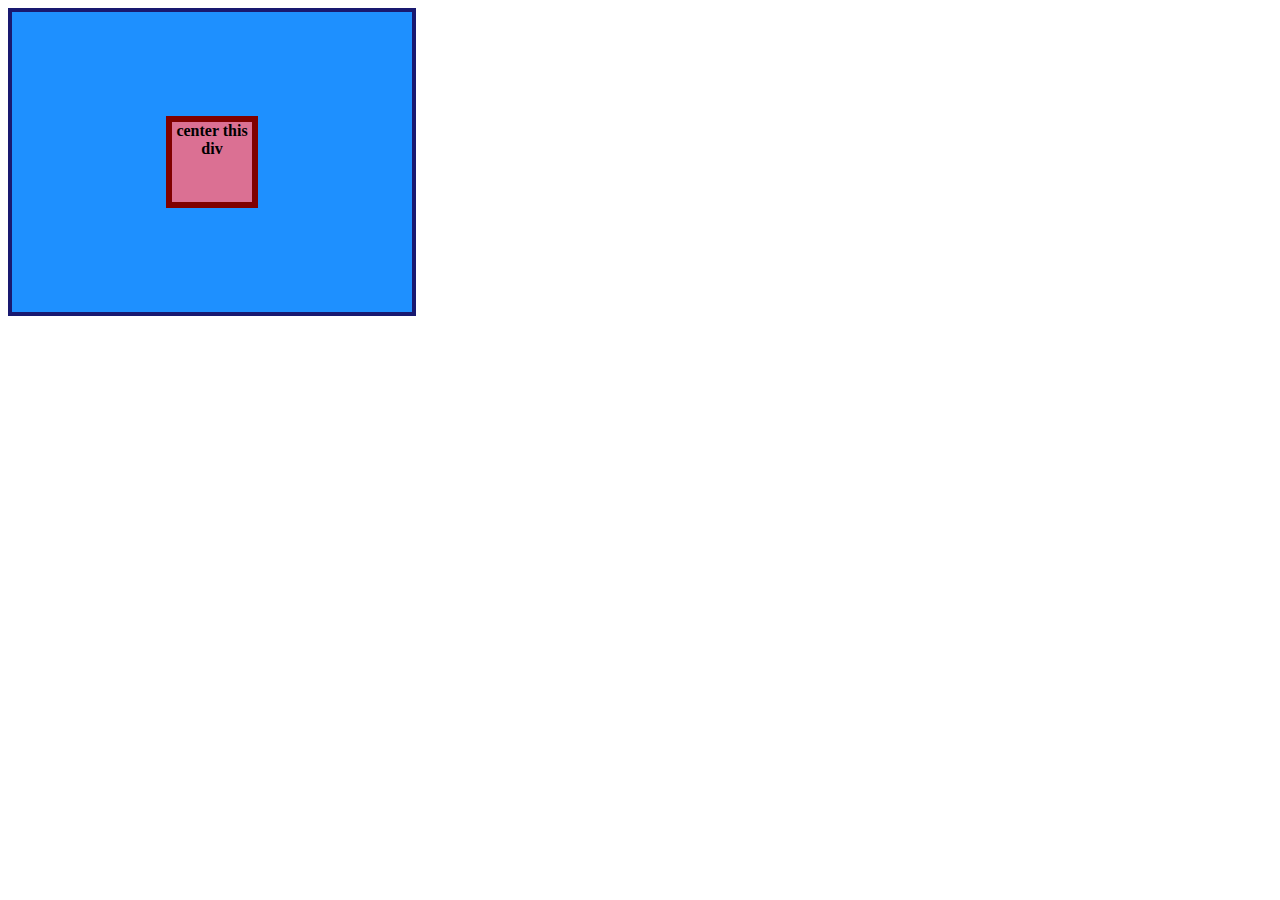
<file: foundations/flex/01-flex-center/index.html>
<!DOCTYPE html>
<html lang="en">

<head>
  <meta charset="UTF-8">
  <meta http-equiv="X-UA-Compatible" content="IE=edge">
  <meta name="viewport" content="width=device-width, initial-scale=1.0">
  <title>CENTER THIS DIV</title>
  <link rel="stylesheet" href="style.css">
</head>

<body>
  <div class="container">
    <div class="box">center this div</div>
  </div>
</body>

</html>
</file>
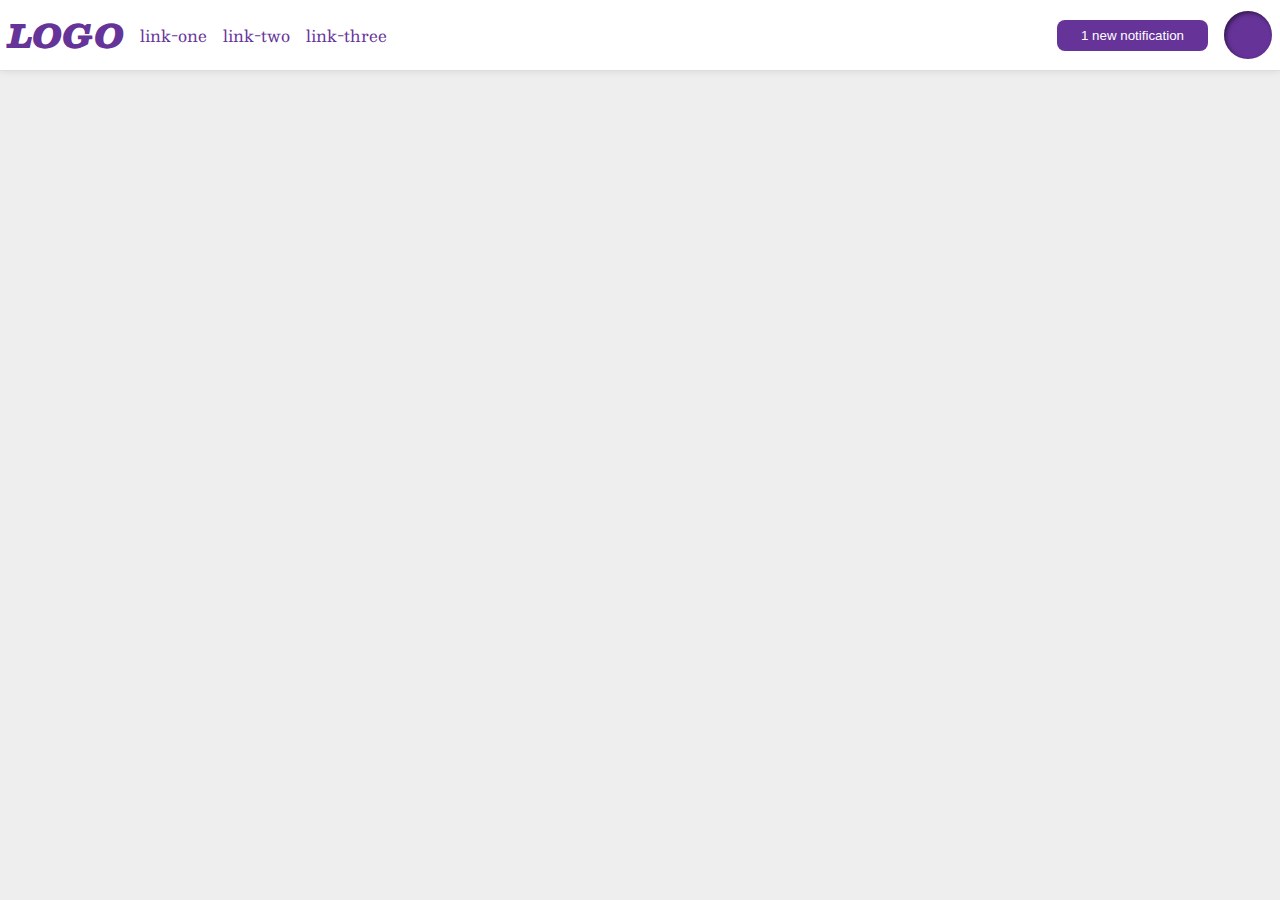
<file: foundations/flex/03-flex-header-2/index.html>
<!DOCTYPE html>
<html lang="en">

<head>
  <meta charset="UTF-8">
  <meta http-equiv="X-UA-Compatible" content="IE=edge">
  <meta name="viewport" content="width=device-width, initial-scale=1.0">
  <title>Flex Header 2</title>
  <link rel="stylesheet" href="style.css">
</head>

<body>
  <div class="header">
    <div class="leftHeader">
      <div class="logo">
        LOGO
      </div>
      <ul class="links">
        <li><a href="https://google.com">link-one</a></li>
        <li><a href="https://google.com">link-two</a></li>
        <li><a href="https://google.com">link-three</a></li>
      </ul>
    </div>
    <div class="rightHeader">
      <button class="notifications">
        1 new notification
      </button>
      <div class="profile-image"></div>
    </div>
  </div>
</body>

</html>
</file>
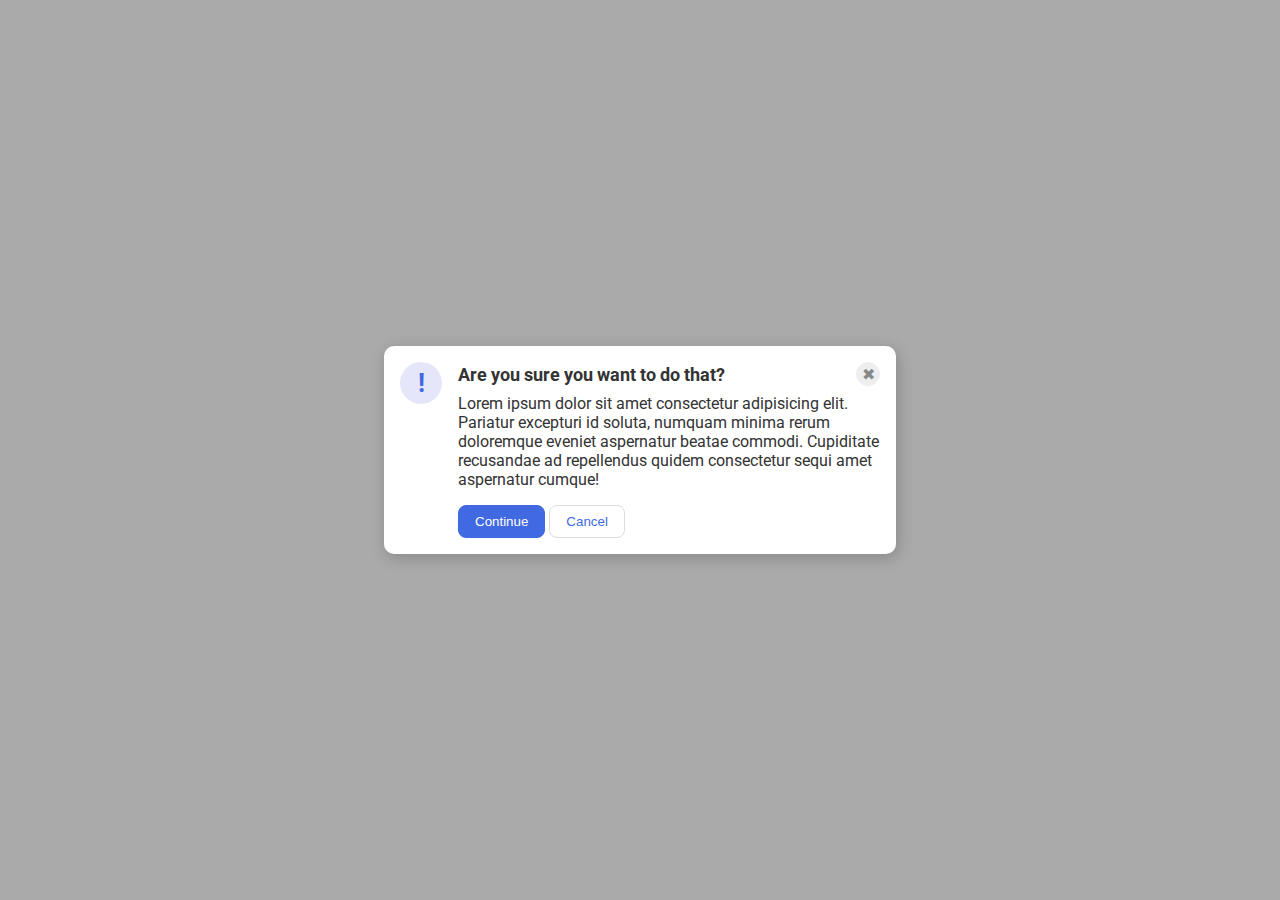
<file: foundations/flex/05-flex-modal/index.html>
<!DOCTYPE html>
<html lang="en">

<head>
  <meta charset="UTF-8">
  <meta http-equiv="X-UA-Compatible" content="IE=edge">
  <meta name="viewport" content="width=device-width, initial-scale=1.0">
  <link rel="stylesheet" href="style.css">
  <title>Modal</title>
</head>

<body>
  <div class="modal">

    <div class="icon">!</div>
    <div class="container">
      <div class="header">Are you sure you want to do that?
        <button class="close-button">✖</button>
      </div>

      <div class="text">Lorem ipsum dolor sit amet consectetur adipisicing elit. Pariatur excepturi id soluta, numquam
        minima rerum doloremque eveniet aspernatur beatae commodi. Cupiditate recusandae ad repellendus quidem
        consectetur sequi amet aspernatur cumque!</div>


      <button class="continue">Continue</button>
      <button class="cancel">Cancel</button>
    </div>
  </div>
</body>

</html>
</file>
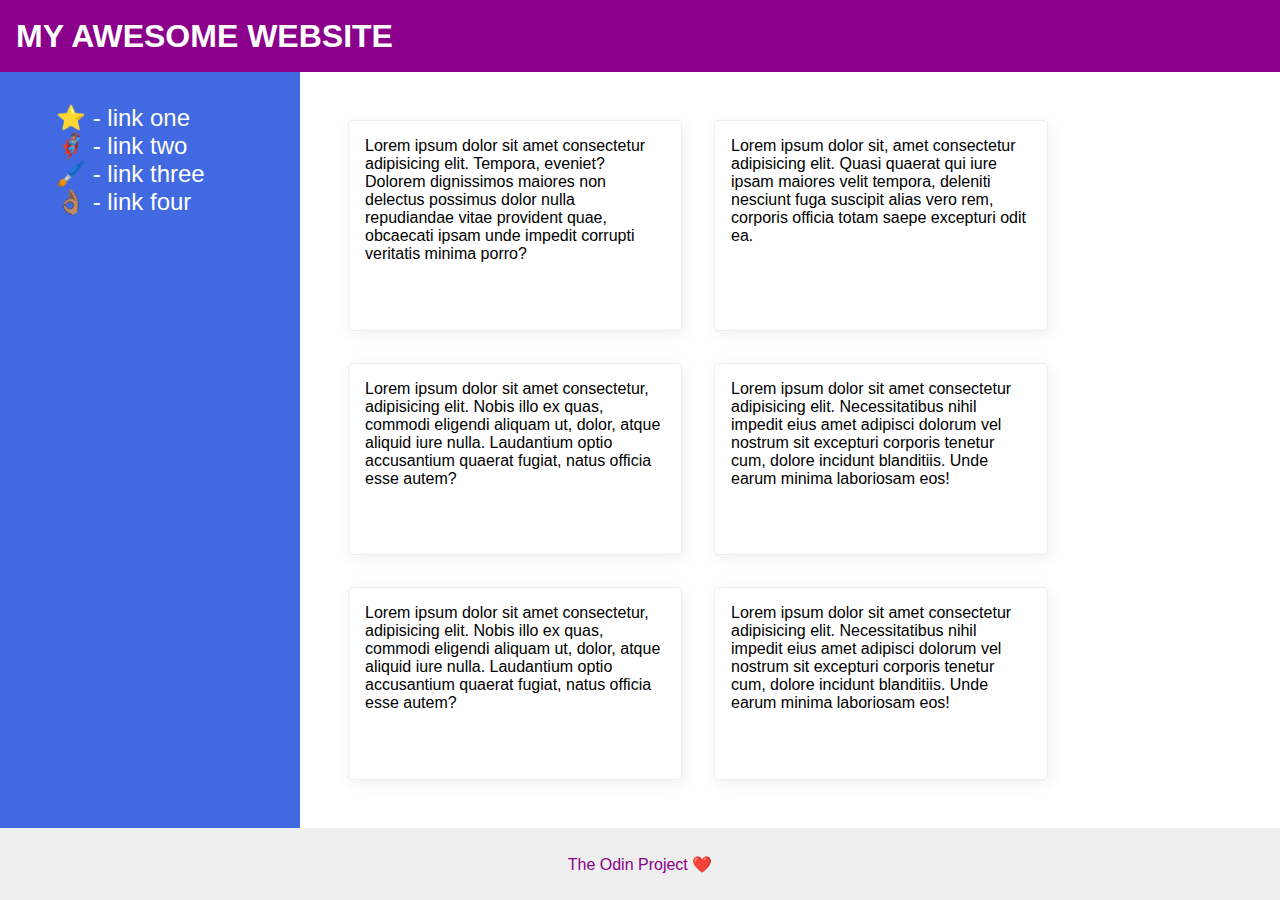
<file: foundations/flex/07-flex-layout-2/index.html>
<!DOCTYPE html>
<html lang="en">

<head>
  <meta charset="UTF-8">
  <meta http-equiv="X-UA-Compatible" content="IE=edge">
  <meta name="viewport" content="width=device-width, initial-scale=1.0">
  <title>The Holy Grail</title>
  <link rel="stylesheet" href="style.css">
</head>

<body>
  <div class="header">
    MY AWESOME WEBSITE
  </div>

  <div class="second-container">
    <div class="sidebar">
      <ul>
        <li><a href="#">⭐ - link one</a></li>
        <li><a href="#">🦸🏽‍♂️ - link two</a></li>
        <li><a href="#">🖌️ - link three</a></li>
        <li><a href="#">👌🏽 - link four</a></li>
      </ul>
    </div>

    <div class="card-container">
      <div class="card">Lorem ipsum dolor sit amet consectetur adipisicing elit. Tempora, eveniet? Dolorem dignissimos
        maiores non delectus possimus dolor nulla repudiandae vitae provident quae, obcaecati ipsam unde impedit
        corrupti
        veritatis minima porro?</div>
      <div class="card">Lorem ipsum dolor sit, amet consectetur adipisicing elit. Quasi quaerat qui iure ipsam maiores
        velit tempora, deleniti nesciunt fuga suscipit alias vero rem, corporis officia totam saepe excepturi odit ea.
      </div>
      <div class="card">Lorem ipsum dolor sit amet consectetur, adipisicing elit. Nobis illo ex quas, commodi eligendi
        aliquam ut, dolor, atque aliquid iure nulla. Laudantium optio accusantium quaerat fugiat, natus officia esse
        autem?</div>
      <div class="card">Lorem ipsum dolor sit amet consectetur adipisicing elit. Necessitatibus nihil impedit eius amet
        adipisci dolorum vel nostrum sit excepturi corporis tenetur cum, dolore incidunt blanditiis. Unde earum minima
        laboriosam eos!</div>
      <div class="card">Lorem ipsum dolor sit amet consectetur, adipisicing elit. Nobis illo ex quas, commodi eligendi
        aliquam ut, dolor, atque aliquid iure nulla. Laudantium optio accusantium quaerat fugiat, natus officia esse
        autem?</div>
      <div class="card">Lorem ipsum dolor sit amet consectetur adipisicing elit. Necessitatibus nihil impedit eius amet
        adipisci dolorum vel nostrum sit excepturi corporis tenetur cum, dolore incidunt blanditiis. Unde earum minima
        laboriosam eos!</div>

    </div>
  </div>
  <div class="footer">
    The Odin Project ❤️
  </div>
</body>

</html>
</file>
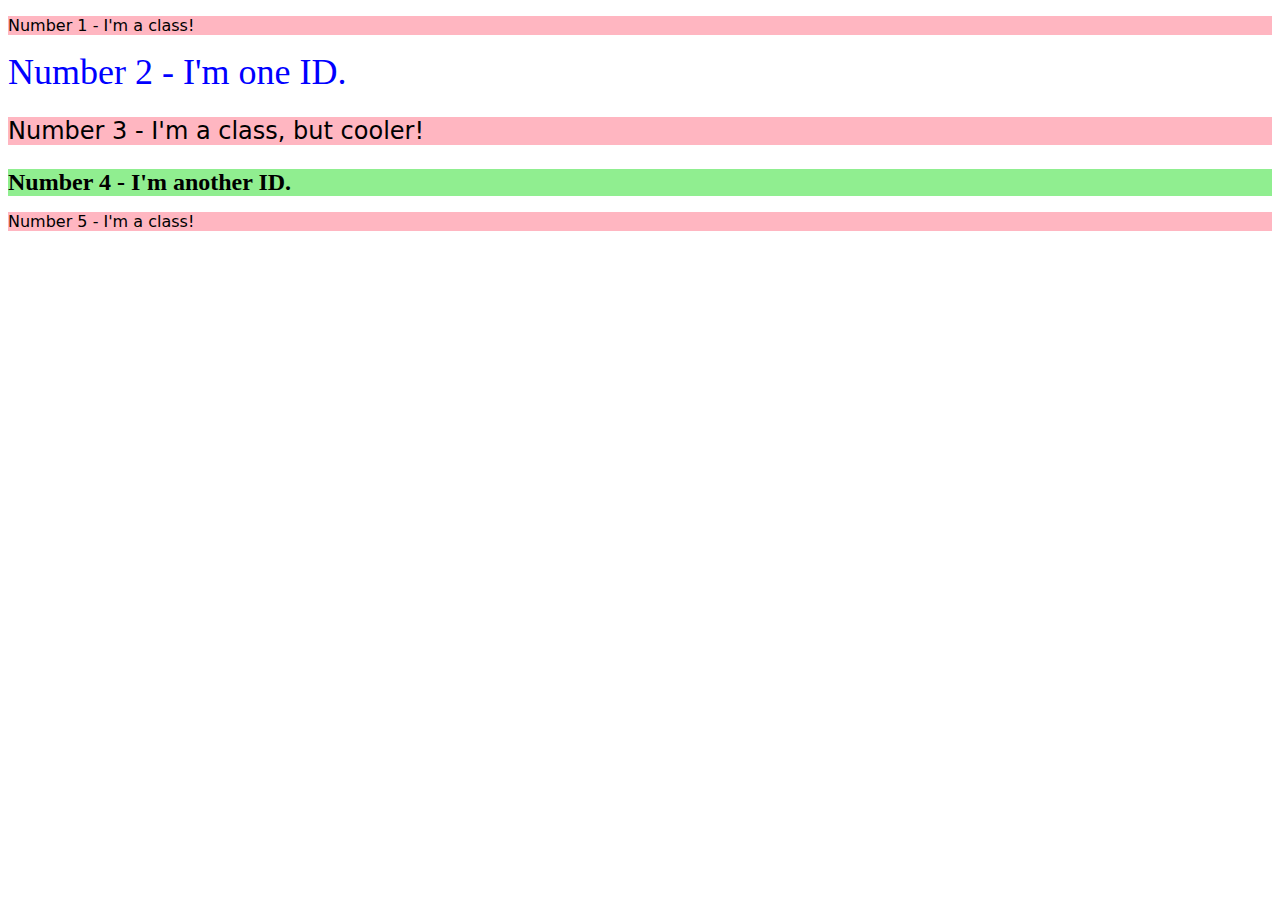
<file: foundations/intro-to-css/02-class-id-selectors/index.html>
<!DOCTYPE html>
<html lang="en">

<head>
  <meta charset="UTF-8">
  <meta http-equiv="X-UA-Compatible" content="IE=edge">
  <meta name="viewport" content="width=device-width, initial-scale=1.0">
  <title>Class and ID Selectors</title>
  <link rel="stylesheet" href="style.css">
</head>

<body>
  <p class="class">Number 1 - I'm a class!</p>
  <div id="id1">Number 2 - I'm one ID.</div>
  <p class="class cooler">Number 3 - I'm a class, but cooler!</p>
  <div id="id2" class="cooler">Number 4 - I'm another ID.</div>
  <p class="class ">Number 5 - I'm a class!</p>
</body>

</html>
</file>
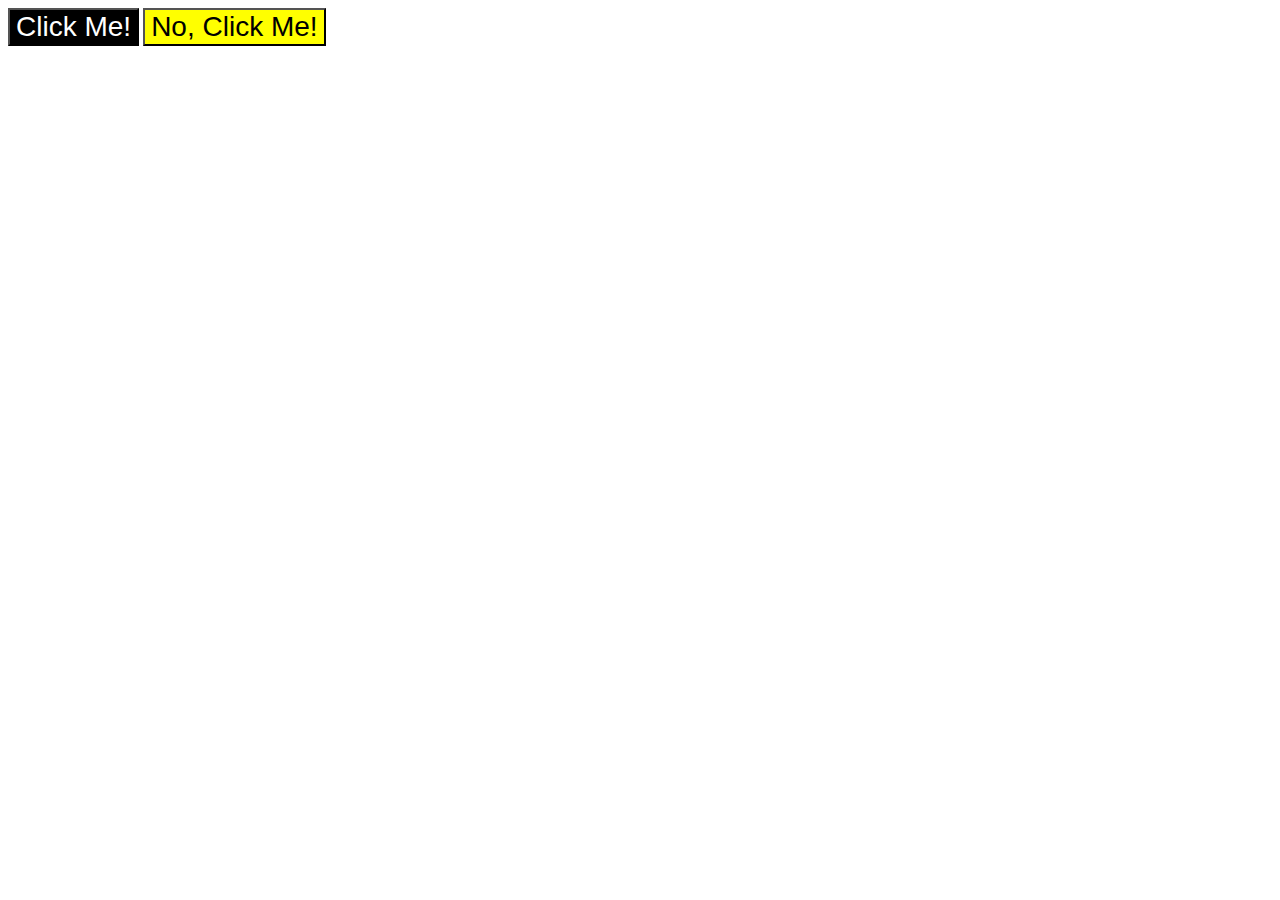
<file: foundations/intro-to-css/03-grouping-selectors/index.html>
<!DOCTYPE html>
<html lang="en">

<head>
  <meta charset="UTF-8">
  <meta http-equiv="X-UA-Compatible" content="IE=edge">
  <meta name="viewport" content="width=device-width, initial-scale=1.0">
  <title>Grouping Selectors</title>
  <link rel="stylesheet" href="style.css">
</head>

<body>
  <button class="first-button">Click Me!</button>
  <button class="second-button">No, Click Me!</button>
</body>

</html>
</file>
<file: foundations/flex/01-flex-center/style.css>
.container {
  display: flex;
  justify-content: center;
  align-items: center;
  background: dodgerblue;
  border: 4px solid midnightblue;
  width: 400px;
  height: 300px;
}

.box {
  background: palevioletred;
  font-weight: bold;
  text-align: center;
  border: 6px solid maroon;
  width: 80px;
  height: 80px;
}
</file>
<file: foundations/flex/03-flex-header-2/style.css>
/* this is some magical font-importing.  
you'll learn about it later. */
@import url('https://fonts.googleapis.com/css2?family=Besley:ital,wght@0,400;1,900&display=swap');

body {
  margin: 0;
  background: #eee;
  font-family: Besley, serif;
}

.header {
  background: white;
  border-bottom: 1px solid #ddd;
  box-shadow: 0 0 8px rgba(0, 0, 0, .1);
  display: flex;
  justify-content: space-between;
  padding: 8px;

}

.profile-image {
  background: rebeccapurple;
  box-shadow: inset 2px 2px 4px rgba(0, 0, 0, .5);
  border-radius: 50%;
  width: 48px;
  height: 48px;
}

.logo {
  color: rebeccapurple;
  font-size: 32px;
  font-weight: 900;
  font-style: italic;
}

button {
  border: none;
  border-radius: 8px;
  background: rebeccapurple;
  color: white;
  padding: 8px 24px;
}

a {
  /* this removes the line under our links */
  text-decoration: none;
  color: rebeccapurple;
}

ul {
  list-style-type: none;
}

.leftHeader {
  display: flex;
  gap: 16px;
  align-items: center;
}

.links {
  display: flex;
  gap: 16px;
  margin: 0;
  padding: 0;
}

.rightHeader {
  display: flex;
  gap: 16px;
  align-items: center;
}
</file>
<file: foundations/flex/05-flex-modal/style.css>
@import url('https://fonts.googleapis.com/css2?family=Roboto:wght@400;700&display=swap');

html,
body {
  height: 100%;
}

body {
  font-family: Roboto, sans-serif;
  margin: 0;
  background: #aaa;
  color: #333;
  /* I'll give you this one for free lol */
  display: flex;
  align-items: center;
  justify-content: center;
}

.modal {
  background: white;
  width: 480px;
  border-radius: 10px;
  box-shadow: 2px 4px 16px rgba(0, 0, 0, .2);
}

.icon {
  color: royalblue;
  font-size: 26px;
  font-weight: 700;
  background: lavender;
  width: 42px;
  height: 42px;
  border-radius: 50%;
  display: flex;
  align-items: center;
  justify-content: center;
}

.close-button {
  background: #eee;
  border-radius: 50%;
  color: #888;
  font-weight: 400;
  font-size: 16px;
  height: 24px;
  width: 24px;
  display: flex;
  align-items: center;
  justify-content: center;
  border: 1px solid #eee;
  padding: 0;
}

button {
  cursor: pointer;
  padding: 8px 16px;
  border-radius: 8px;
}

button.continue {
  background: royalblue;
  border: 1px solid royalblue;
  color: white;
}

button.cancel {
  background: white;
  border: 1px solid #ddd;
  color: royalblue;
}


.modal {
  display: flex;
  gap: 16px;
  padding: 16px;
}

.icon {
  flex-shrink: 0;
}

.header {
  display: flex;
  justify-content: space-between;
  align-items: center;
  margin-bottom: 8px;
  font-weight: bold;
  font-size: large;

}

.text {
  margin-bottom: 16px;
}
</file>
<file: foundations/flex/07-flex-layout-2/style.css>
body {
  font-family: -apple-system, BlinkMacSystemFont, 'Segoe UI', Roboto, Oxygen, Ubuntu, Cantarell, 'Open Sans', 'Helvetica Neue', sans-serif;
  margin: 0;
  min-height: 100vh;
  display: flex;
  flex-direction: column;
  justify-content: space-between;
}

.header {
  height: 72px;
  background: darkmagenta;
  color: white;
  font-size: 32px;
  font-weight: 900;
  display: flex;
  align-items: center;
  padding-left: 16px;
}

.footer {
  height: 72px;
  background: #eee;
  color: darkmagenta;
  display: flex;
  justify-content: center;
  align-items: center;

}

.sidebar {
  width: 300px;
  background: royalblue;
  box-sizing: border-box;
  flex-shrink: 0;
  padding: 16px;

}

.card {
  border: 1px solid #eee;
  box-shadow: 2px 4px 16px rgba(0, 0, 0, .06);
  border-radius: 4px;
  width: 300px;
  padding: 16px;

}

.second-container {
  display: flex;
  flex-direction: row;
  flex-grow: 1;
}

.card-container {
  display: flex;
  flex-wrap: wrap;
  padding: 48px;
  gap: 32px;

  /* justify-content: center;
  align-items: center; */
}

ul {
  list-style-type: none;
}

a {
  text-decoration: none;
  color: white;
  font-size: 24px;
}
</file>
<file: foundations/intro-to-css/02-class-id-selectors/style.css>
.class {
    background-color: lightpink;
    font-family: 'Verdana', 'DejaVu Sans', sans-serif;

}

#id1 {
    color: blue;
    font-size: 36px;
}

.cooler {
    font-size: 24px;

}

#id2 {
    background-color: lightgreen;
    font-weight: bold;
}
</file>
<file: foundations/intro-to-css/03-grouping-selectors/style.css>
.first-button {
    background-color: black;
    color: white;
}

.second-button {
    background-color: yellow;
}

.first-button,
.second-button {
    font-size: 28px;
    font-family: Helvetica, 'Times New Roman', sans-serif;

}
</file>
